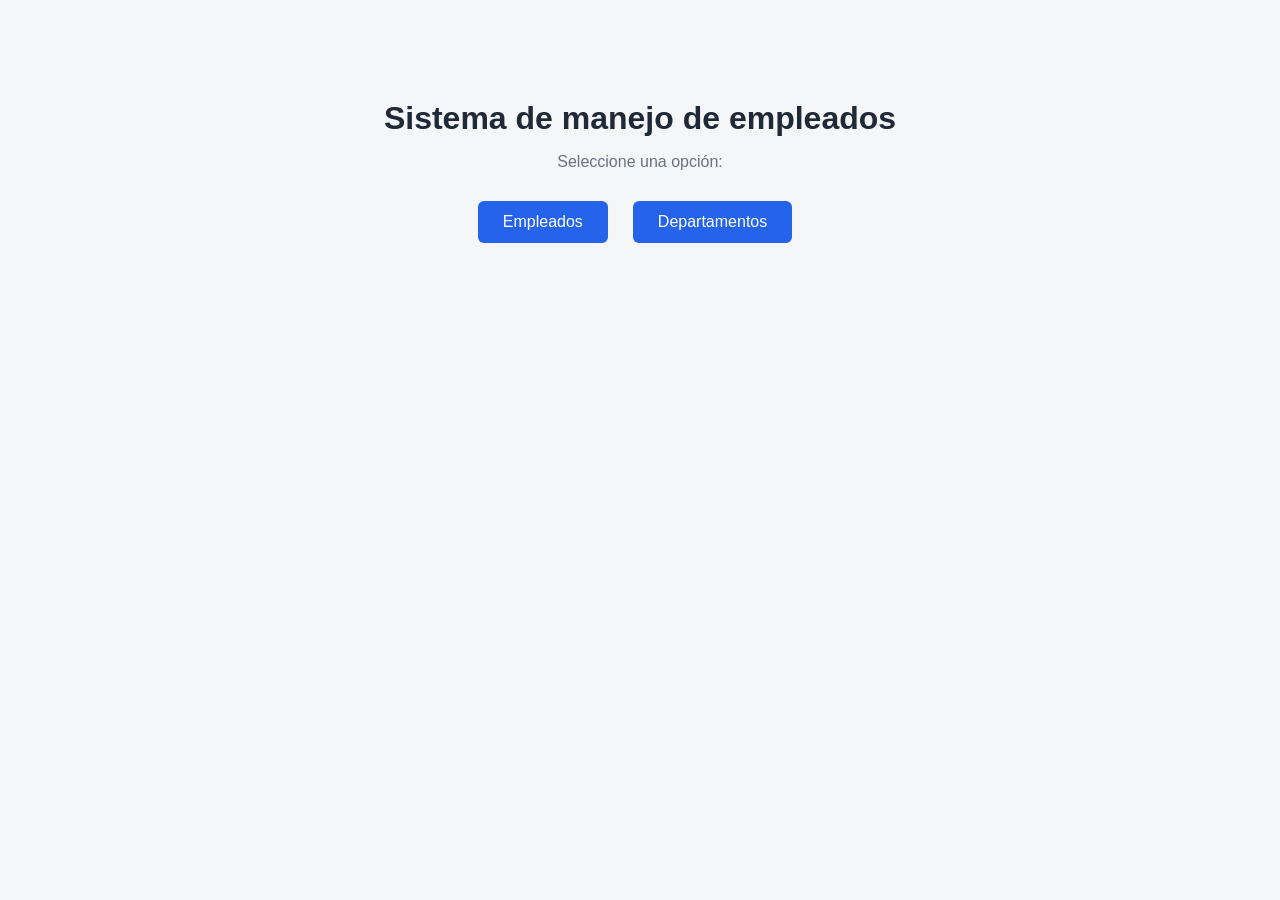
<file: frontend/index.html>
<!DOCTYPE html>
<html lang="es">
<head>
    <meta charset="UTF-8">
    <meta name="viewport" content="width=device-width, initial-scale=1.0">

    <link rel="stylesheet" href="./css/styles.css">

    <title>Sistema de manejo de empleados</title>
</head>

<body>

    <div class="container home">

        <h1>Sistema de manejo de empleados</h1>

        <p>Seleccione una opción:</p>

        <nav class="home-nav">
            <a href="employees.html">Empleados</a>
            <a href="departments.html">Departamentos</a>
        </nav>

    </div>

</body>
</html>
</file>
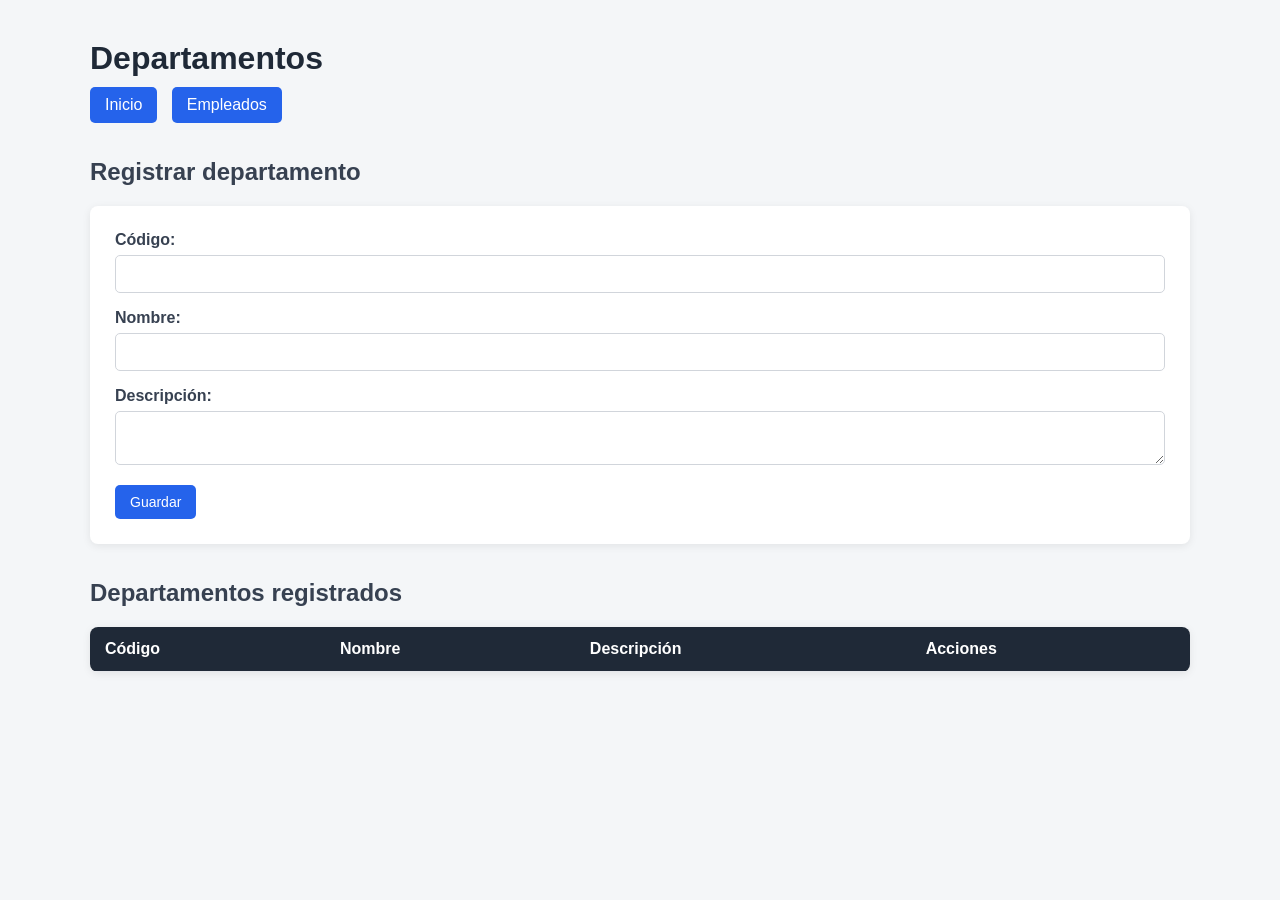
<file: frontend/departments.html>
<!DOCTYPE html>
<html lang="es">
<head>
    <meta charset="UTF-8">
    <meta name="viewport" content="width=device-width, initial-scale=1.0">

    <link rel="stylesheet" href="./css/styles.css">

    <title>Departamentos</title>
</head>

<body>

    <div class="container">

        <h1>Departamentos</h1>

        <nav>
            <a href="./index.html">Inicio</a>
            <a href="./employees.html">Empleados</a>
        </nav>

        <h2>Registrar departamento</h2>

        <form id="department-form">

            <label for="code">Código:</label>
            <input type="text" id="code" name="code" required>

            <label for="name">Nombre:</label>
            <input type="text" id="name" name="name" required>

            <label for="description">Descripción:</label>
            <textarea id="description" name="description"></textarea>

            <button type="submit">Guardar</button>

        </form>

        <h2>Departamentos registrados</h2>

        <table>
            <thead>
                <tr>
                    <th>Código</th>
                    <th>Nombre</th>
                    <th>Descripción</th>
                    <th>Acciones</th>
                </tr>
            </thead>

            <tbody id="departments-table">
            </tbody>
        </table>

    </div>

    <script src="./js/departments.js"></script>

</body>
</html>
</file>
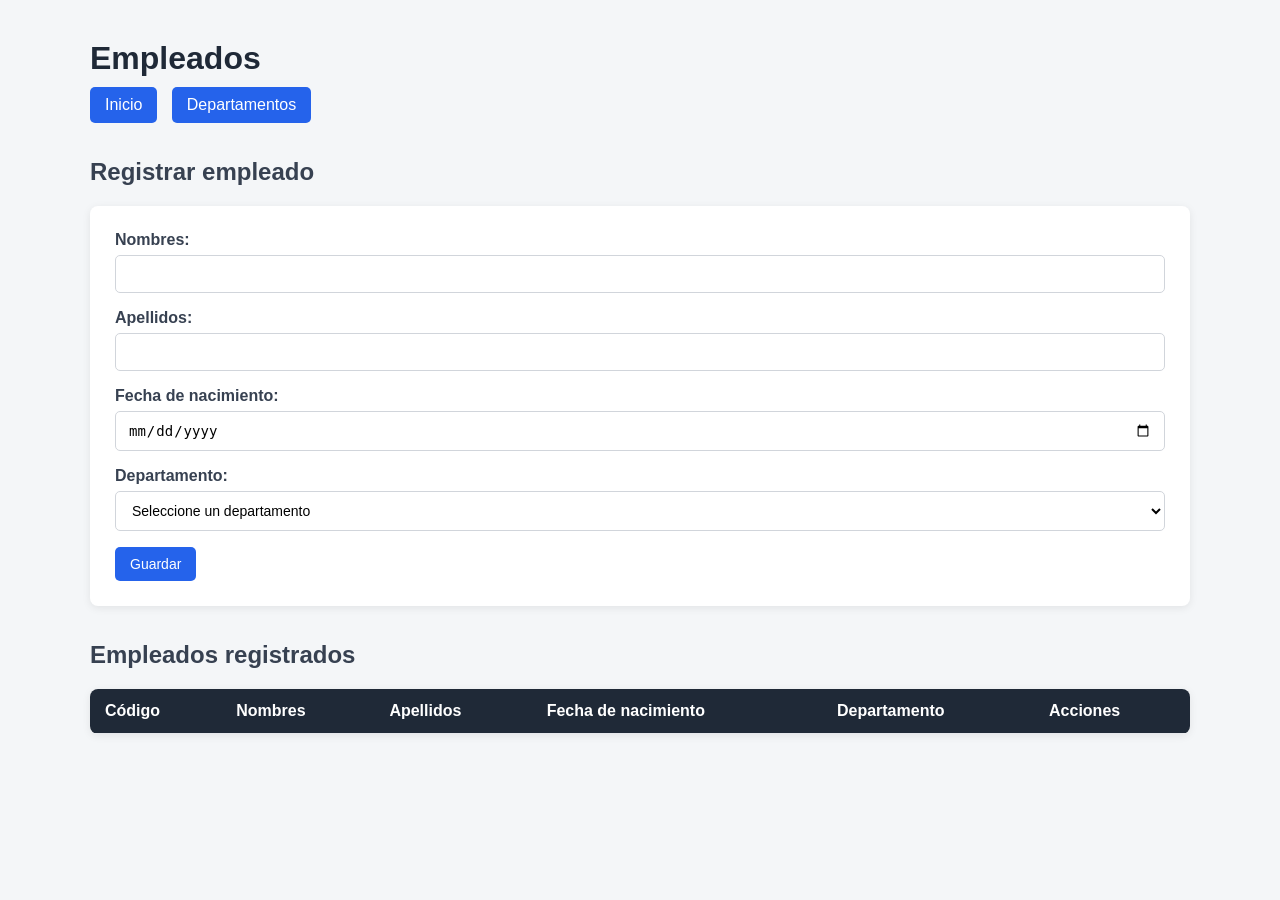
<file: frontend/employees.html>
<!DOCTYPE html>
<html lang="es">
<head>
    <meta charset="UTF-8">
    <meta name="viewport" content="width=device-width, initial-scale=1.0">

    <link rel="stylesheet" href="./css/styles.css">

    <title>Empleados</title>
</head>

<body>

    <div class="container">

        <h1>Empleados</h1>

        <nav>
            <a href="./index.html">Inicio</a>
            <a href="./departments.html">Departamentos</a>
        </nav>

        <h2>Registrar empleado</h2>

        <form id="employee-form">

            <label for="name">Nombres:</label>
            <input type="text" id="name" name="name" required>

            <label for="last_name">Apellidos:</label>
            <input type="text" id="last_name" name="last_name" required>

            <label for="birthdate">Fecha de nacimiento:</label>
            <input type="date" id="birthdate" name="birthdate">

            <label for="department">Departamento:</label>
            <select id="department" name="department_id" required>
                <option value="">Seleccione un departamento</option>
            </select>

            <button type="submit">Guardar</button>

        </form>

        <h2>Empleados registrados</h2>

        <table>
            <thead>
                <tr>
                    <th>Código</th>
                    <th>Nombres</th>
                    <th>Apellidos</th>
                    <th>Fecha de nacimiento</th>
                    <th>Departamento</th>
                    <th>Acciones</th>
                </tr>
            </thead>

            <tbody id="employees-table">
            </tbody>
        </table>

    </div>

    <script src="./js/employees.js"></script>

</body>
</html>
</file>
<file: frontend/css/styles.css>
* {
    box-sizing: border-box;
}

body {
    margin: 0;
    padding: 0;
    font-family: Arial, Helvetica, sans-serif;
    background-color: #f4f6f8;
    color: #222;
}

.container {
    width: 90%;
    max-width: 1100px;
    margin: 40px auto;
}

h1 {
    margin-bottom: 10px;
    color: #1f2937;
}

h2 {
    margin-top: 35px;
    color: #374151;
}

nav {
    margin-bottom: 30px;
}

nav a {
    display: inline-block;
    margin-right: 10px;
    padding: 9px 15px;
    background-color: #2563eb;
    color: white;
    text-decoration: none;
    border-radius: 5px;
}

nav a:hover {
    background-color: #1d4ed8;
}

form {
    background-color: white;
    padding: 25px;
    border-radius: 8px;
    box-shadow: 0 2px 8px rgba(0, 0, 0, 0.08);
}

label {
    display: block;
    margin-bottom: 6px;
    font-weight: bold;
    color: #374151;
}

input,
select,
textarea {
    width: 100%;
    padding: 10px 12px;
    margin-bottom: 16px;
    border: 1px solid #d1d5db;
    border-radius: 5px;
    font-size: 14px;
    background-color: white;
}

input:focus,
select:focus,
textarea:focus {
    outline: none;
    border-color: #2563eb;
}

button {
    padding: 9px 15px;
    border: none;
    border-radius: 5px;
    background-color: #2563eb;
    color: white;
    cursor: pointer;
    font-size: 14px;
}

button:hover {
    background-color: #1d4ed8;
}

table {
    width: 100%;
    margin-top: 15px;
    border-collapse: collapse;
    background-color: white;
    border-radius: 8px;
    overflow: hidden;
    box-shadow: 0 2px 8px rgba(0, 0, 0, 0.08);
}

thead {
    background-color: #1f2937;
    color: white;
}

th,
td {
    padding: 13px 15px;
    text-align: left;
    border-bottom: 1px solid #e5e7eb;
}

tbody tr:hover {
    background-color: #f9fafb;
}

tbody tr:last-child td {
    border-bottom: none;
}

td button {
    margin-right: 5px;
}

td button:last-child {
    background-color: #dc2626;
}

td button:last-child:hover {
    background-color: #b91c1c;
}

.home {
    text-align: center;
    margin-top: 100px;
}

.home h1 {
    font-size: 32px;
    margin-bottom: 10px;
}

.home p {
    color: #6b7280;
    margin-bottom: 30px;
}

.home-nav {
    display: flex;
    justify-content: center;
    gap: 15px;
}

.home-nav a {
    padding: 12px 25px;
    background-color: #2563eb;
    color: white;
    text-decoration: none;
    border-radius: 6px;
}

.home-nav a:hover {
    background-color: #1d4ed8;
}
</file>
